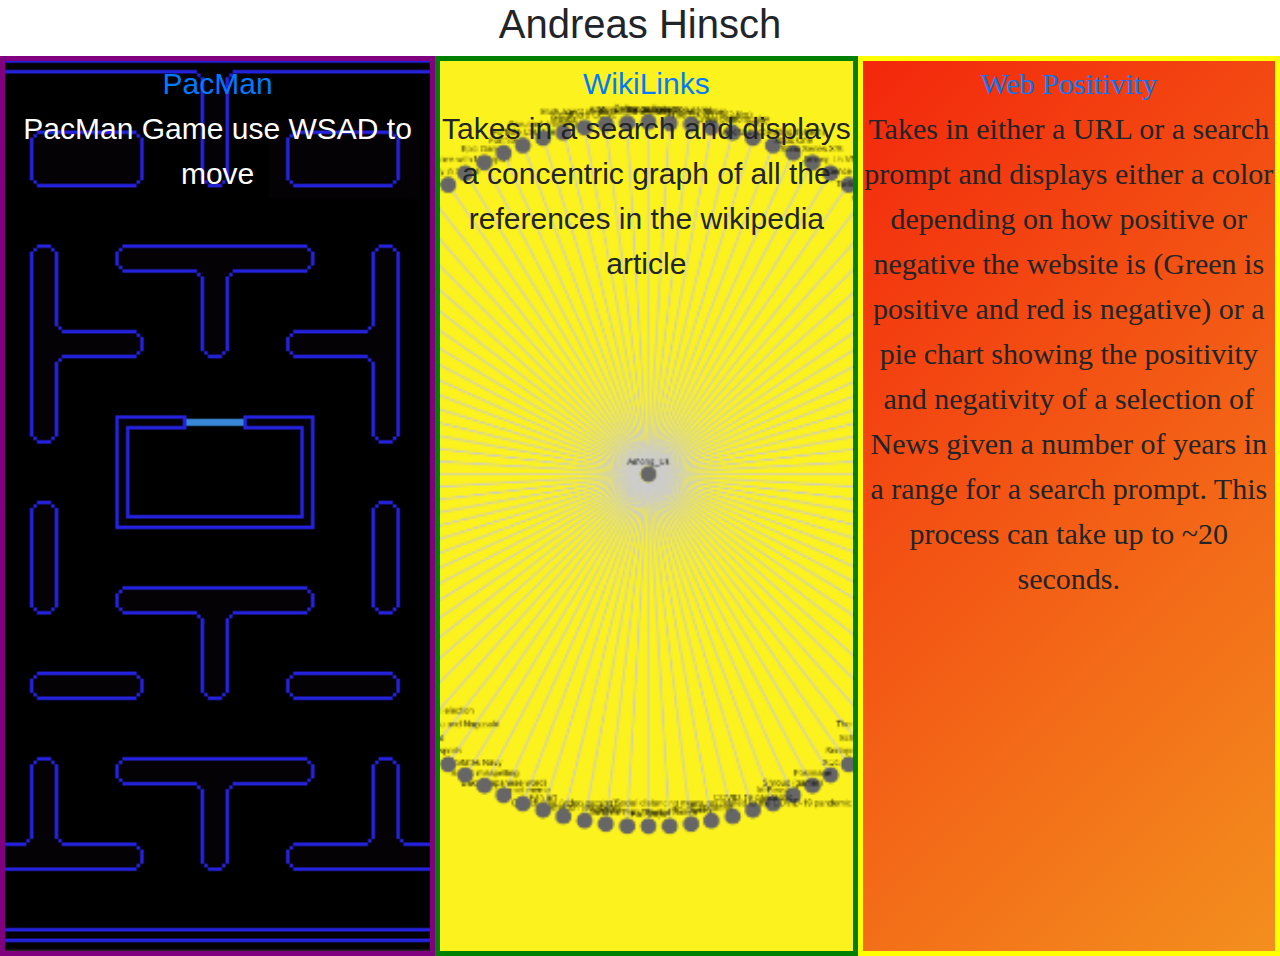
<file: templates/index.html>
<!DOCTYPE html>
<html lang="en">
<head>
<meta charset="utf-8" name="viewport" content="width=device-width, initial-scale=1, shrink-to-fit=no">
<link rel="stylesheet" href="https://cdn.jsdelivr.net/npm/bootstrap@4.3.1/dist/css/bootstrap.min.css" integrity="sha384-ggOyR0iXCbMQv3Xipma34MD+dH/1fQ784/j6cY/iJTQUOhcWr7x9JvoRxT2MZw1T" crossorigin="anonymous">
<title>Home</title>
<link rel="stylesheet" type="text/css" href="../static/css/Css.css">
</head>

<body class = "indexBody">
<div><h1 class = "fade-in">Andreas Hinsch</h1></div>

<div class = "PacManIndex"><a href="/pacMan">PacMan</a><p>PacMan Game use WSAD to move</p></div>
<div class = "WikiIndex"><a href="/Wiki">WikiLinks</a><p>Takes in a search and displays a concentric graph of all the references in the wikipedia article</p></div>
<div class = "WebPositivityIndex"><a href="/WebPositivity">Web Positivity</a><p>Takes in either a URL or a search prompt and displays either a color depending on how positive or negative the website is (Green is positive and red is negative) or a pie chart showing the positivity and negativity of a selection of News given a number of years in a range for a search prompt. This process can take up to ~20 seconds.</p></div>


</body>
</html>
</file>
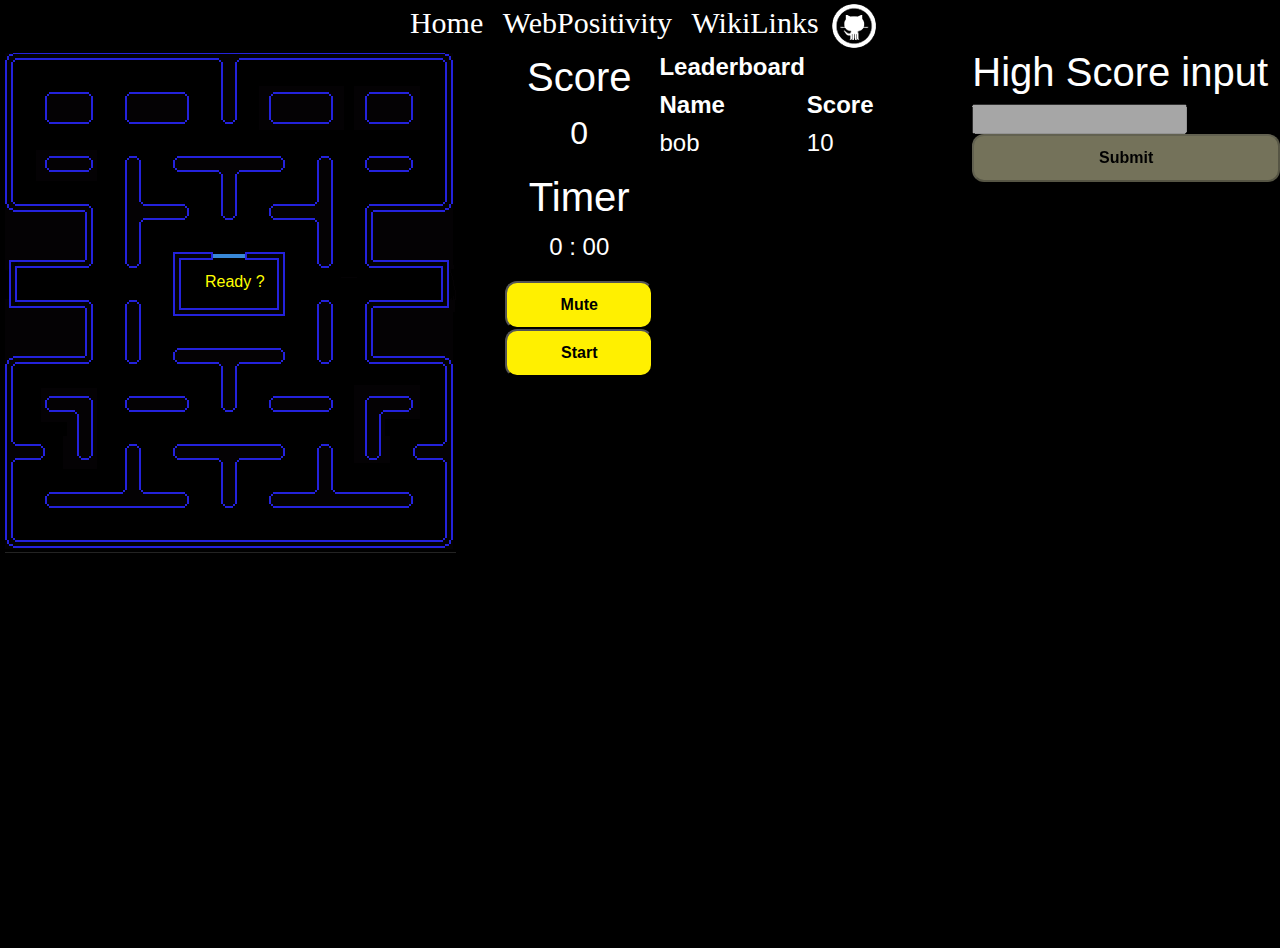
<file: templates/pacMan.html>
<!DOCTYPE html>
<html lang="en">
<head>
<meta charset="utf-8" name="viewport" content="width=device-width, initial-scale=1, shrink-to-fit=no">
<link rel="stylesheet" href="https://cdn.jsdelivr.net/npm/bootstrap@4.3.1/dist/css/bootstrap.min.css" integrity="sha384-ggOyR0iXCbMQv3Xipma34MD+dH/1fQ784/j6cY/iJTQUOhcWr7x9JvoRxT2MZw1T" crossorigin="anonymous">
<title>Pac Man</title>
<link rel="stylesheet" type="text/css" href="../static/css/Css.css">
</head>

<body class = 'pacManBody'>

    <div class="Navigation">
        <a href="/" class="NavLink">Home</a>
        <a href="/WebPositivity" class = "NavLink">WebPositivity</a>
        <a href="/Wiki" class = "NavLink">WikiLinks</a>
        <a href= "https://github.com/IneedtoGitaJob/FlaskSite"><img src="../static/images/Github.png" alt="Github"></a>
      </div>
    <div class = "PacManDivWrapper">
    <div id = "pacManDiv" class="PacManStage">
        <img id = "pacManObj" class="PacManImg" src = "../static/images/pacMan.png">
        <img id = "Pinky" class="GhostImg" src = "../static/images/Pinky.png">
        <img id = "Blinky" class="GhostImg" src = "../static/images/Blinky.png">
        <img id = "Inky" class="GhostImg" src = "../static/images/Inky.png">
        <img id = "Clyde" class="GhostImg" src = "../static/images/Clyde.png">
        <p id = "start">Ready ?</p>
    </div>
    </div>
    <div class = "score">
        <h1>Score</h1>
        <p id = "scoreNumber">0</p>
        <h1>Timer</h1>
        <p id = "minuteNumber" style="display:inline">0</p>
        <p style="display:inline">:</p>
        <p id = "secondNumber" style="display:inline">00</p>
        <p></p>
        <button onclick="Mute()" class = "pacManButton">Mute</button>
        <button id = "startButton"onclick="init()" class = "pacManButton">Start</button>
    </div>
    <div class = "highScores">
        <table id = "highScoresTable">
            <tr><th>Leaderboard</th></tr>
            <tr>
                <th>Name</th>
                <th>Score</th>
              </tr>
        </table>
    </div>
    <div class = "highScoreInputContainer">
        <h1>High Score input</h1>
        <input type="text" id="highScoreNameInput"disabled >
        <button id="highScoreSubmitButton" onclick="updateScores()" class = "pacManButton" disabled>Submit</button>
    </div>
    <script src="https://ajax.googleapis.com/ajax/libs/jquery/3.1.0/jquery.min.js"></script> 
    <script src="../static/javascript/pacMan.js"></script> 
</body>
</html>
</file>
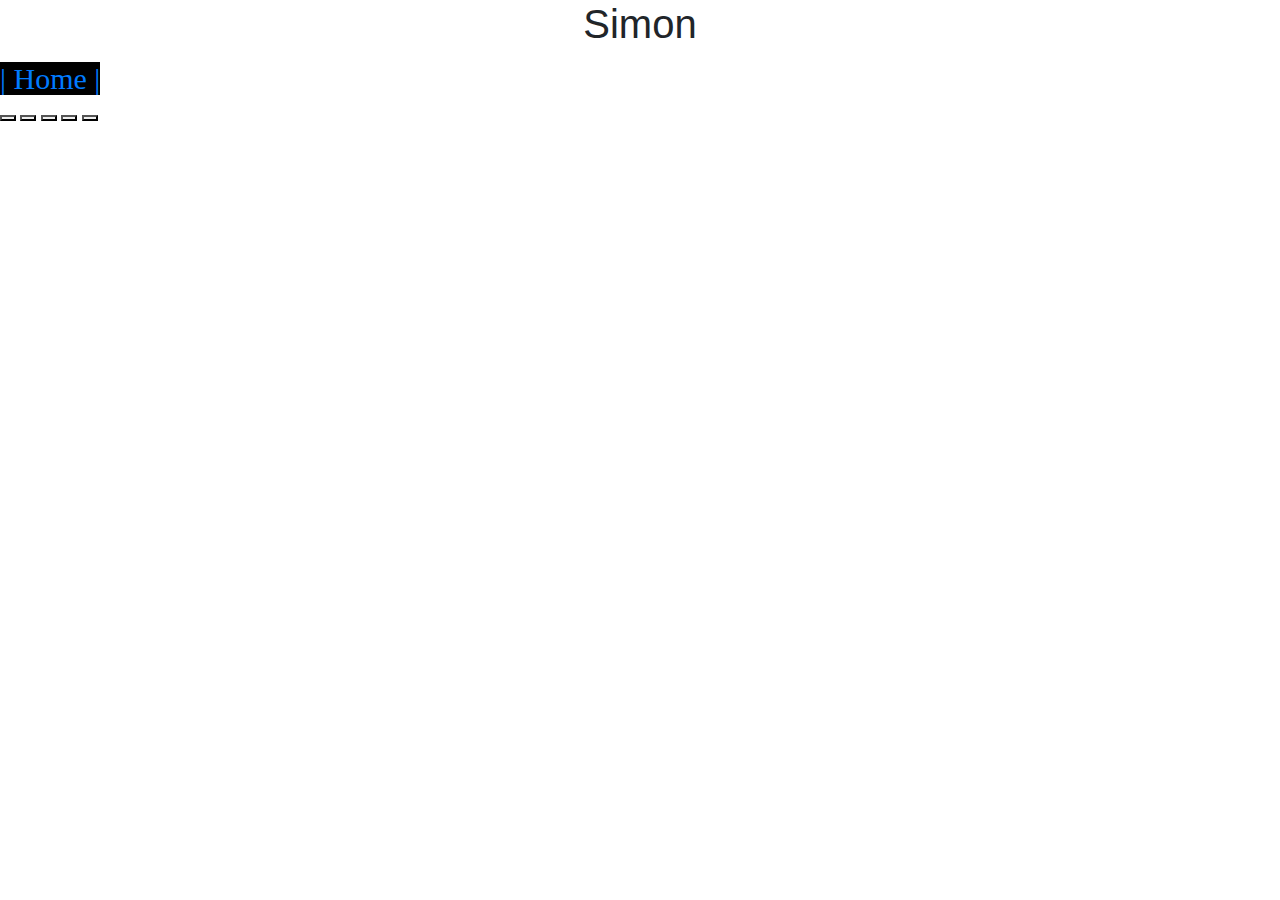
<file: templates/Simon.html>
<!DOCTYPE html>
<html lang="en">
<head>
<meta charset="utf-8"/>
<meta name="viewport" content="width=device-width, initial-scale=1, shrink-to-fit=no">
<link rel="stylesheet" href="https://cdn.jsdelivr.net/npm/bootstrap@4.3.1/dist/css/bootstrap.min.css" integrity="sha384-ggOyR0iXCbMQv3Xipma34MD+dH/1fQ784/j6cY/iJTQUOhcWr7x9JvoRxT2MZw1T" crossorigin="anonymous">
<title>Simon</title>
<link rel="stylesheet" type="text/css" href="../static/css/Css.css">
</head>

<body>
<div class = "fade-in"><h1>Simon</h1></div>
<nav>
<a class = "Navigation" href="/">| Home |</a>
</nav>

<Button onclick="startGame()" value="Submit" id = "startButton"></Button>

<Button onclick="executeFunction()"  id = "redButton"></Button>
<Button onclick="executeFunction()"  id = "blueButton"></Button>
<Button onclick="executeFunction()"  id = "greenButton"></Button>
<Button onclick="executeFunction()"  id = "yellowButton"></Button>

</body>
<script>

function executeFunction()
{
}

function startGame()
{
    var arr = [];
    c = ''
    for(var q = 0; q < 100; q++)
    {
        switch(Math.floor(Math.random() * 4)) 
        {
        case 0:
            c = 'redButton'
            break;
        case 1:
            c = 'blueButton'
            break;
        case 2:
            c = 'greenButton'
            break;
        case 3:
            c = 'yellowButton'
            break;
        default:
            break;
        
        }
        arr.push(c)
        showPattern(arr)
    }


}

    //console.log(arr)

    function showPattern(arr) 
{
    console.log(arr)
    arr.forEach((color, index) => {
    setTimeout(() => {
      activate(color);
    }, (index + 1) * 1005);
  });

 
}

function activate(color)
{

//Play sound
//document.getElementById(c).style.backgroundColor = "white";
elem = document.getElementById(color)
elem.style.animation="changeColor 1s ease-out";
setTimeout(() => {
    elem.removeAttribute("style");
  }, 1000);


}



</script>
</html>
</file>
<file: static/css/Css.css>
/*Document*/
body{
  overflow: scroll;
}

html{
  height: 100%;
}

/*Index*/

.indexBody{
  height: 100%;
}

.indexNavLinksDivWrapper{
  display: inline-block;
  background-color: black;
  height: 100%;
  margin: 0;
}

.PacManIndex{
  border: 5px solid purple;
  height: 100%;
  width: 34%;
  background-image: url(../images/PacMan\ Background.png);
  background-size:  cover;
  background-repeat: no-repeat;
  background-position: center;
  float: left;
  text-align: center;
  font-size: 30px;
  color: white;
}

.WebPositivityIndex{
  border: 5px solid yellow;
  margin: 0;
  height: 100%;
  font-size: 30px;
  font-family: "Times New Roman", serif;
	background: linear-gradient(-45deg, #2bf718, #ace722, #f3b224, #f3270c);
	animation: gradient ease 15s infinite;
  -webkit-animation: gradient ease 15s infinite;
  -moz-animation: gradient ease 15s infinite;
  -o-animation: gradient ease 15s infinite;
  -ms-animation: gradient ease 15s infinite;
  -webkit-background-size: 400% 400%;
  -moz-background-size: 400% 400%;
  -o-background-size: 400% 400%;
  -ms-background-size: 400% 400%;
  background-size: 400% 400%;
  text-align: center;
  overflow: hidden;
  width: 33%;
  float: left ;
}

.WikiIndex{
  border: 5px solid green;
  height: 100%;
  width: 33%;
  float: left ;
  text-align: center;
  font-size: 30px;
  background-image: url(../images/wikiBackground.PNG);
  background-size:  cover;
  background-repeat: no-repeat;
  background-position: center;
}

.fade-in {
  text-align: center;
  animation: fadeIn ease 10s;
  -webkit-animation: fadeIn ease 10s;
  -moz-animation: fadeIn ease 10s;
  -o-animation: fadeIn ease 10s;
  -ms-animation: fadeIn ease 10s;
}

.bottom{
  position: relative;
  bottom: -20%;
  margin-left: auto;
  margin-right: auto;
  width: 50%;
} 

/*pacMan*/
.pacManBody{
  width: 100%;
  height: 100%;
  background: black;
  margin: 0;
}

.PacManStage{
  height: 500px;
  width: 500px;
  background-image: url(../images/PacMan\ Background.png);
  background-size:  contain;
  background-repeat: no-repeat;
  float:left;
}

.PacManDivWrapper{
  border: 5px solid black;
  height:100%;
  width: 500px;
  background-color: black;
  float: left;
}

.score{
  border: 5px solid black;
  color: white;
  font-size: x-large;
  float:left;
  border-style: solid;
  border-width: 5px;
  text-align: center;
  background-color: #000;
}

.highScores{
  height: 100%;
  color: white;
  font-size: x-large;
  float: left;
}

.highScoreInputContainer{
  float: right;
  color: white;
}

#scoreNumber{
  font-size:xx-large;
}

.PacManImg{
  height: 5%;
  width: 5%;
  position: relative;
  visibility: hidden;
}

.GhostImg{
  height: 5%;
  width: 5%;
  position: relative;
  visibility: hidden;
}

#start{
  position: absolute;
  left: 205px;
  top: 270px;
  color: yellow;
}

.pacManButton {
  background-color: #fff000;
  border-radius: 12px;
  box-sizing: border-box;
  border: 10;
  color: #000;
  cursor: pointer;
  font-weight: bold;
  padding: 10px 15px;
  text-align: center;
  transition: 200ms;
  width: 100%;
  font-size: 16px;
  user-select: none;
  -webkit-user-select: none;
  touch-action: manipulation;
}

.pacManButton:not(:disabled):hover,
.pacManButton:not(:disabled):focus {
  outline: 0;
  background: #f4e603;
  box-shadow: 0 0 0 2px rgba(0,0,0,.2), 0 3px 8px 0 rgba(0,0,0,.15);
}

.pacManButton:disabled {
  filter: saturate(0.2) opacity(0.5);
  -webkit-filter: saturate(0.2) opacity(0.5);
  cursor: not-allowed;
}

/*WebPositivity*/

.WebPositivityBody{
  border: 5px solid black;
  margin: 0;
  height: 100%;
  font-size: 30px;
  font-family: "Times New Roman", serif;
	background: linear-gradient(-45deg, #2bf718, #ace722, #f3b224, #f3270c);
	animation: gradient ease 15s infinite;
  -webkit-animation: gradient ease 15s infinite;
  -moz-animation: gradient ease 15s infinite;
  -o-animation: gradient ease 15s infinite;
  -ms-animation: gradient ease 15s infinite;
  -webkit-background-size: 400% 400%;
  -moz-background-size: 400% 400%;
  -o-background-size: 400% 400%;
  -ms-background-size: 400% 400%;
  background-size: 400% 400%;
  text-align: center;
  overflow: scroll;
}

.Canvas{
  background-color: white;
  margin: auto;
  width: 50vw;
  height: 50vh;
  border: 5px solid black;
  padding: 5px;
}

.chart-container{
  margin: auto;
  width: 50vw;
  height: 50vh;
  padding: 5px;
}

.submitButton {
  background-color: #cf245f;
  background-image: linear-gradient(to bottom right, red, yellow, green);
  border: 0;
  border-radius: .25rem;
  box-sizing: border-box;
  color: black;
  cursor: pointer;
  font-size: 18px;
  font-weight: 600;
  line-height: 28px;
  text-align: center;
}

#Progress {
  width: 100%;
  background-color: white;
  border-style: solid;
  border-width: 5px;
  border-color: black;
}

#Bar {
  width: 0%;
  height: 30px;
  background-color: green;
}

/*Wiki*/

.center{
  text-align: center;
}

#cy{
  width: 100%;
  height: 100%;
  font-size: 20;
  display: block;
  background-color: #fff000;
}

.wikiLinkBody{
  margin: 0;
  height: 100%;
}

/*all*/
.Navigation{
  background-color: #000;
  text-align: center;
  font-size: 30px;
  font-family: "Times New Roman", serif;
}

.NavLink{
  color: white;
  margin-left: 6px;
  margin-right: 6px;
}

@keyframes fadeIn {
  0% {
    opacity:0;
  }
  100% {
    opacity:1;
  }
}

@-moz-keyframes fadeIn {
  0% {
    opacity:0;
  }
  100% {
    opacity:1;
  }
}

@-webkit-keyframes fadeIn {
  0% {
    opacity:0;
  }
  100% {
    opacity:1;
  }
}

@-o-keyframes fadeIn {
  0% {
    opacity:0;
  }
  100% {
    opacity:1;
  }
}

@-ms-keyframes fadeIn {
  0% {
    opacity:0;
  }
  100% {
    opacity:1;
  }
}


@keyframes gradient {
	0% {
		background-position: 0% 0%;
	}
	50% {
		background-position: 100% 100%;
	}
	100% {
		background-position: 0% 0%;
	}
}

@-moz-keyframes gradient {
	0% {
		background-position: 0% 50%;
	}
	50% {
		background-position: 100% 50%;
	}
	100% {
		background-position: 0% 50%;
	}
}

@-webkit-keyframes gradient {
	0% {
		background-position: 0% 50%;
	}
	50% {
		background-position: 100% 50%;
	}
	100% {
		background-position: 0% 50%;
	}
}

@-o-keyframes gradient {
	0% {
		background-position: 0% 50%;
	}
	50% {
		background-position: 100% 50%;
	}
	100% {
		background-position: 0% 50%;
	}
}

@-ms-keyframes gradient {
	0% {
		background-position: 0% 50%;
	}
	50% {
		background-position: 100% 50%;
	}
	100% {
		background-position: 0% 50%;
	}
}
</file>
